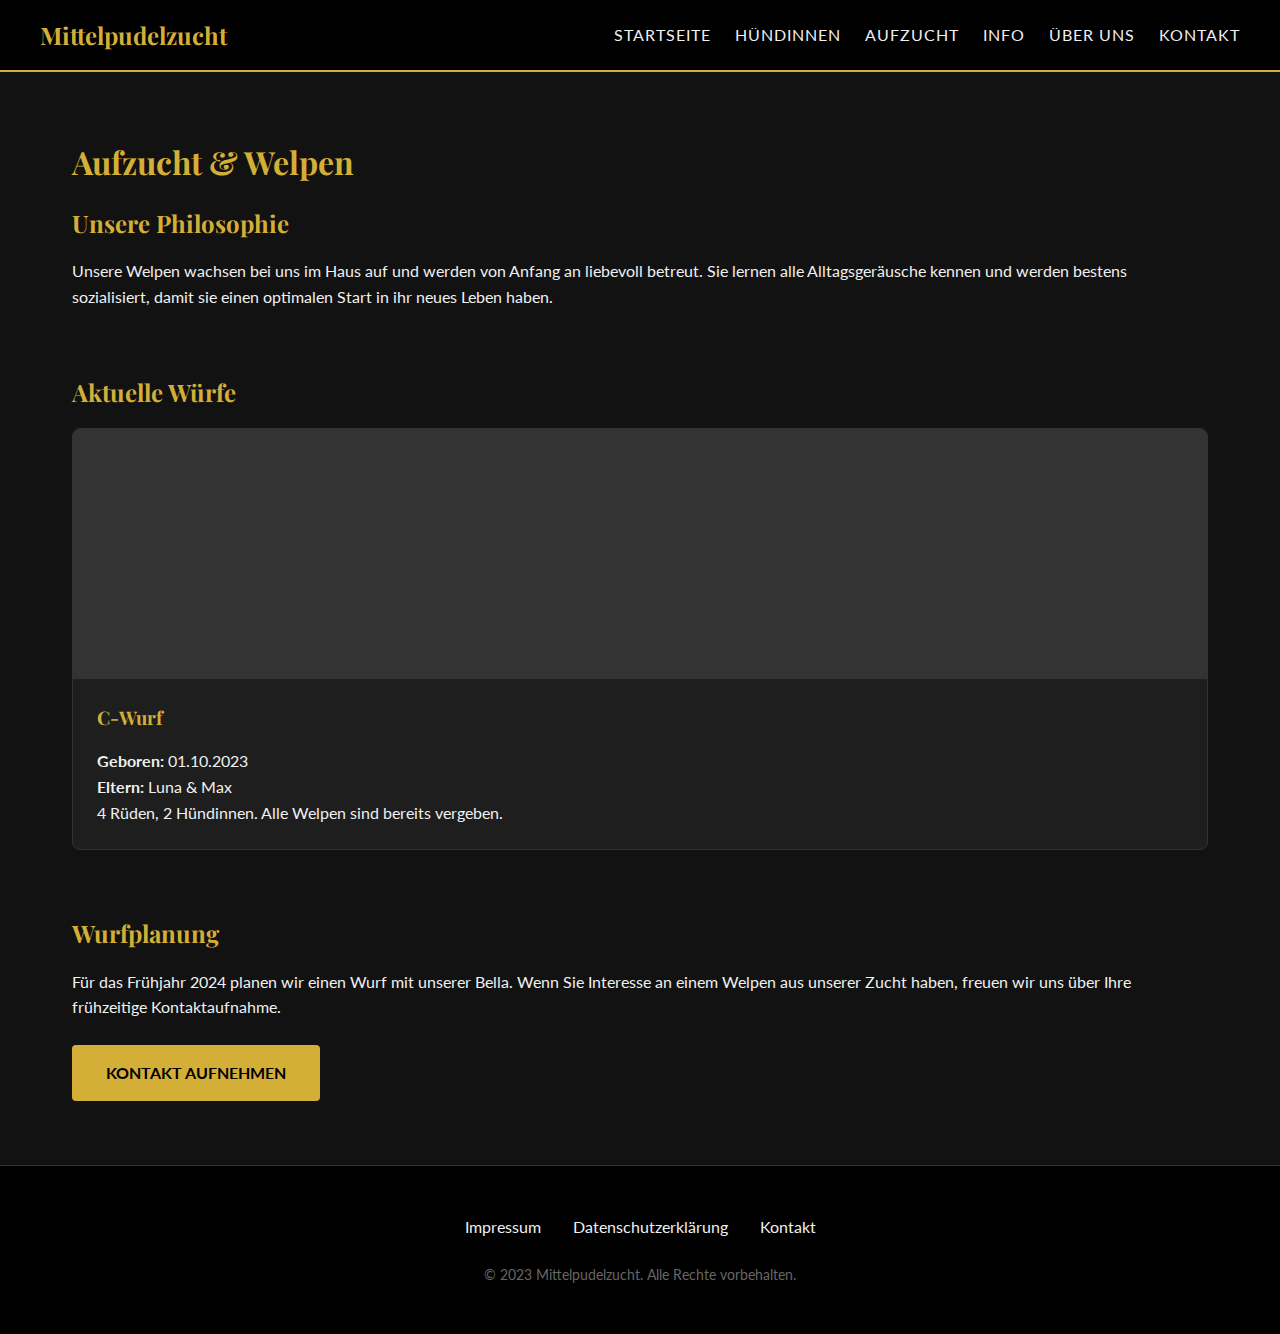
<file: aufzucht.html>
<!DOCTYPE html>
<html lang="de">
<head>
    <meta charset="UTF-8">
    <meta name="viewport" content="width=device-width, initial-scale=1.0">
    <title>Aufzucht & Welpen - Mittelpudelzucht</title>
    <meta name="description" content="Informationen zu unserer Aufzucht, aktuellen Würfen und geplanten Verpaarungen.">
    <link rel="stylesheet" href="css/styles.css">
    <link rel="preconnect" href="https://fonts.googleapis.com">
    <link rel="preconnect" href="https://fonts.gstatic.com" crossorigin>
    <link href="https://fonts.googleapis.com/css2?family=Lato:wght@300;400;700&family=Playfair+Display:wght@400;700&display=swap" rel="stylesheet">
</head>
<body>

    <header>
        <nav>
            <div class="logo">Mittelpudelzucht</div>
            <div class="hamburger">
                <div class="bar"></div>
                <div class="bar"></div>
                <div class="bar"></div>
            </div>
            <ul class="nav-links">
                <li><a href="index.html">Startseite</a></li>
                <li><a href="huendinnen.html">Hündinnen</a></li>
                <li><a href="aufzucht.html">Aufzucht</a></li>
                <li><a href="info.html">Info</a></li>
                <li><a href="ueber-uns.html">Über uns</a></li>
                <li><a href="kontakt.html">Kontakt</a></li>
            </ul>
        </nav>
    </header>

    <main class="container">
        <h1>Aufzucht & Welpen</h1>

        <section style="margin-bottom: 4rem;">
            <h2>Unsere Philosophie</h2>
            <p>Unsere Welpen wachsen bei uns im Haus auf und werden von Anfang an liebevoll betreut. Sie lernen alle Alltagsgeräusche kennen und werden bestens sozialisiert, damit sie einen optimalen Start in ihr neues Leben haben.</p>
        </section>

        <section style="margin-bottom: 4rem;">
            <h2>Aktuelle Würfe</h2>
            <div class="news-grid">
                <div class="news-item">
                     <div class="news-image" style="background-image: url('https://placehold.co/600x400/1a1a1a/D4AF37?text=C-Wurf'); background-size: cover; background-position: center;"></div>
                    <div class="news-content">
                        <h3>C-Wurf</h3>
                        <p><strong>Geboren:</strong> 01.10.2023</p>
                        <p><strong>Eltern:</strong> Luna & Max</p>
                        <p>4 Rüden, 2 Hündinnen. Alle Welpen sind bereits vergeben.</p>
                    </div>
                </div>
            </div>
        </section>

        <section>
            <h2>Wurfplanung</h2>
            <p>Für das Frühjahr 2024 planen wir einen Wurf mit unserer Bella. Wenn Sie Interesse an einem Welpen aus unserer Zucht haben, freuen wir uns über Ihre frühzeitige Kontaktaufnahme.</p>
            <br>
            <a href="kontakt.html" class="btn">Kontakt aufnehmen</a>
        </section>
    </main>

    <footer>
        <div class="footer-content">
            <ul class="footer-links">
                <li><a href="impressum.html">Impressum</a></li>
                <li><a href="datenschutz.html">Datenschutzerklärung</a></li>
                <li><a href="kontakt.html">Kontakt</a></li>
            </ul>
            <p class="copyright">&copy; 2023 Mittelpudelzucht. Alle Rechte vorbehalten.</p>
        </div>
    </footer>

    <script src="js/script.js"></script>
</body>
</html>
</file>
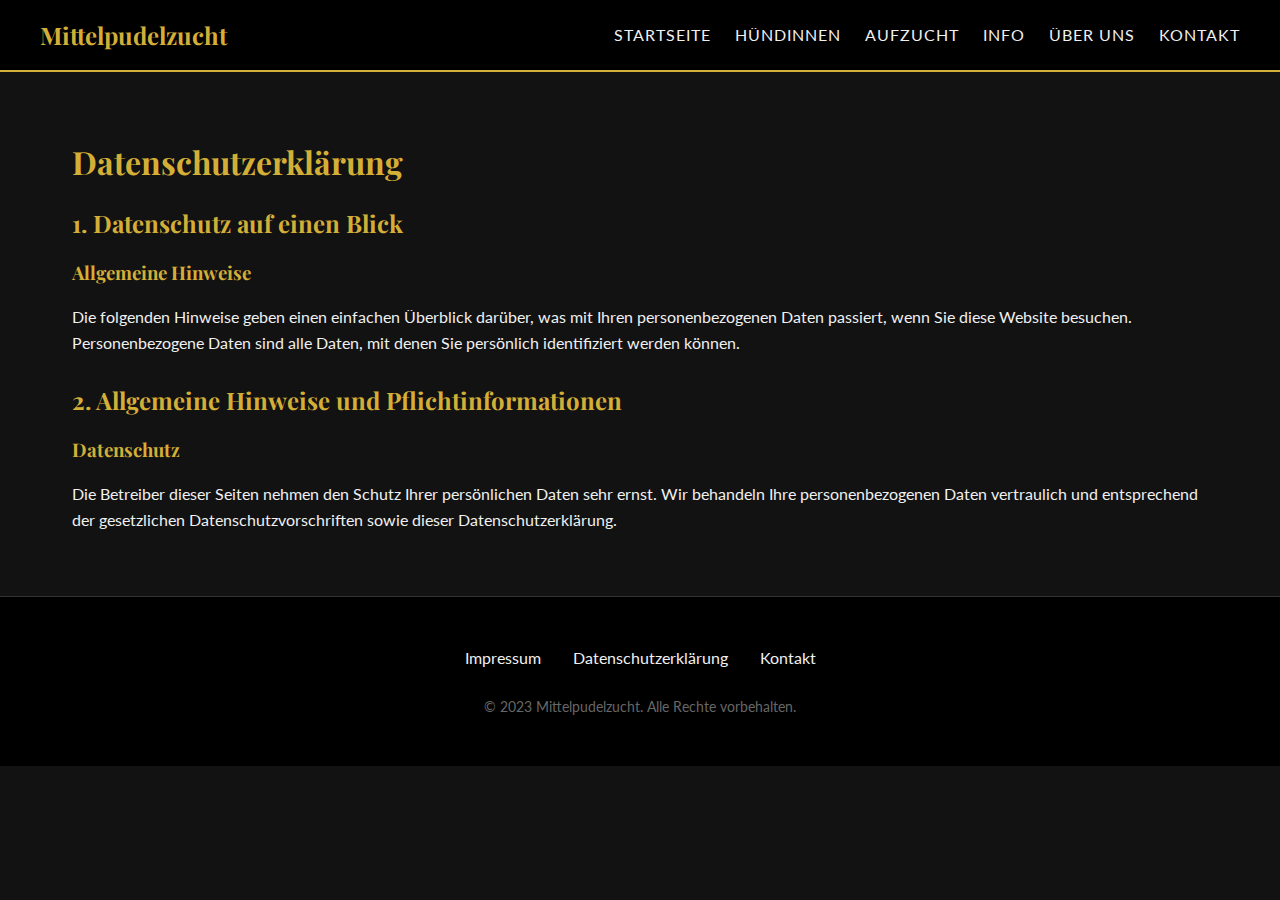
<file: datenschutz.html>
<!DOCTYPE html>
<html lang="de">
<head>
    <meta charset="UTF-8">
    <meta name="viewport" content="width=device-width, initial-scale=1.0">
    <title>Datenschutzerklärung - Mittelpudelzucht</title>
    <link rel="stylesheet" href="css/styles.css">
    <link rel="preconnect" href="https://fonts.googleapis.com">
    <link rel="preconnect" href="https://fonts.gstatic.com" crossorigin>
    <link href="https://fonts.googleapis.com/css2?family=Lato:wght@300;400;700&family=Playfair+Display:wght@400;700&display=swap" rel="stylesheet">
</head>
<body>

    <header>
        <nav>
            <div class="logo">Mittelpudelzucht</div>
             <div class="hamburger">
                <div class="bar"></div>
                <div class="bar"></div>
                <div class="bar"></div>
            </div>
            <ul class="nav-links">
                <li><a href="index.html">Startseite</a></li>
                <li><a href="huendinnen.html">Hündinnen</a></li>
                <li><a href="aufzucht.html">Aufzucht</a></li>
                <li><a href="info.html">Info</a></li>
                <li><a href="ueber-uns.html">Über uns</a></li>
                <li><a href="kontakt.html">Kontakt</a></li>
            </ul>
        </nav>
    </header>

    <main class="container">
        <h1>Datenschutzerklärung</h1>

        <h2>1. Datenschutz auf einen Blick</h2>
        <h3>Allgemeine Hinweise</h3>
        <p>Die folgenden Hinweise geben einen einfachen Überblick darüber, was mit Ihren personenbezogenen Daten passiert, wenn Sie diese Website besuchen. Personenbezogene Daten sind alle Daten, mit denen Sie persönlich identifiziert werden können.</p>

        <br>
        <h2>2. Allgemeine Hinweise und Pflichtinformationen</h2>
        <h3>Datenschutz</h3>
        <p>Die Betreiber dieser Seiten nehmen den Schutz Ihrer persönlichen Daten sehr ernst. Wir behandeln Ihre personenbezogenen Daten vertraulich und entsprechend der gesetzlichen Datenschutzvorschriften sowie dieser Datenschutzerklärung.</p>
    </main>

    <footer>
        <div class="footer-content">
            <ul class="footer-links">
                <li><a href="impressum.html">Impressum</a></li>
                <li><a href="datenschutz.html">Datenschutzerklärung</a></li>
                <li><a href="kontakt.html">Kontakt</a></li>
            </ul>
            <p class="copyright">&copy; 2023 Mittelpudelzucht. Alle Rechte vorbehalten.</p>
        </div>
    </footer>

    <script src="js/script.js"></script>
</body>
</html>
</file>
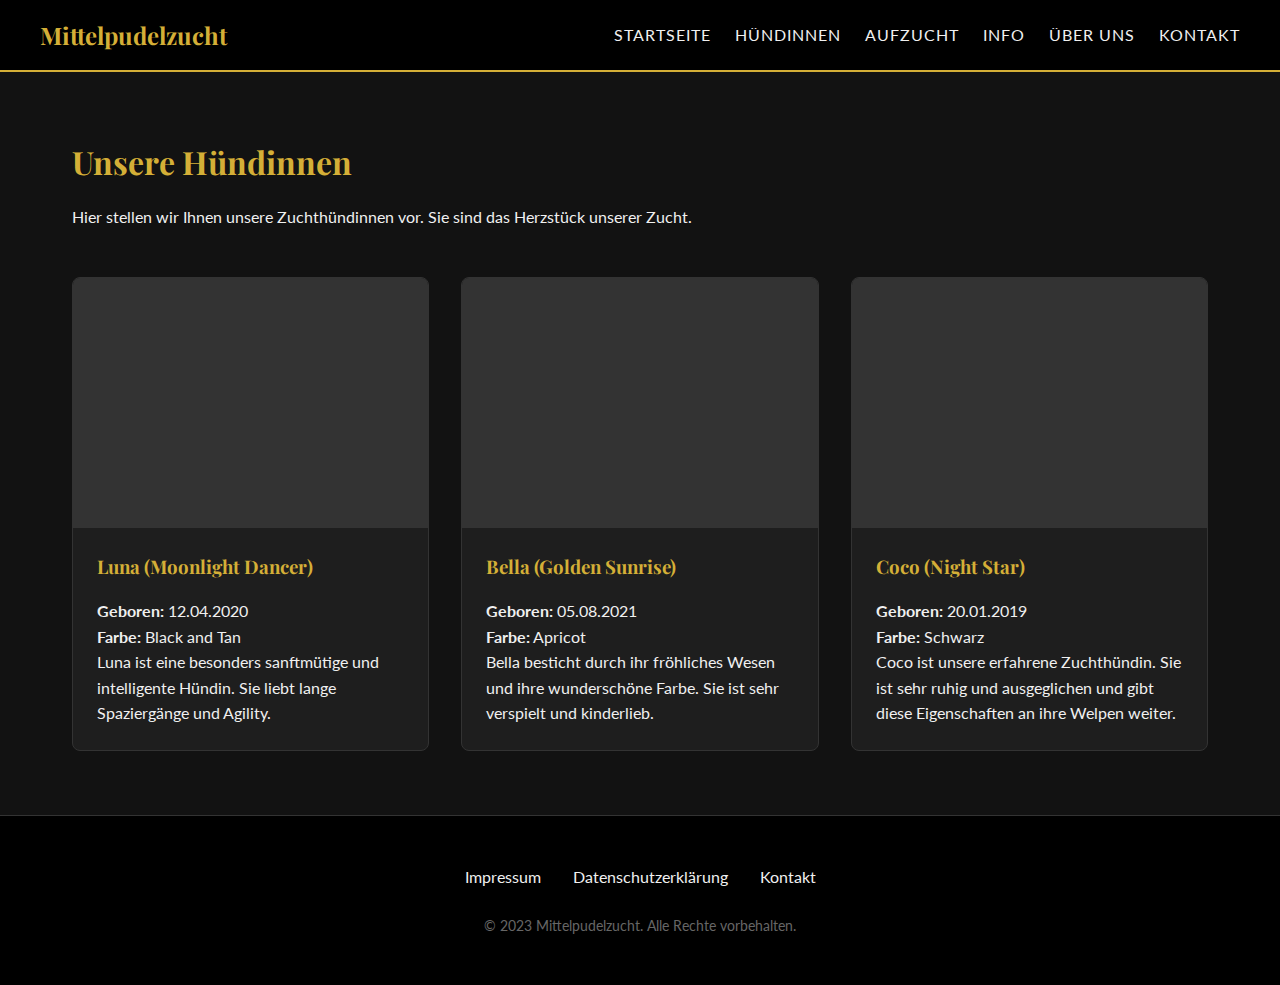
<file: huendinnen.html>
<!DOCTYPE html>
<html lang="de">
<head>
    <meta charset="UTF-8">
    <meta name="viewport" content="width=device-width, initial-scale=1.0">
    <title>Unsere Hündinnen - Mittelpudelzucht</title>
    <meta name="description" content="Lernen Sie unsere wundervollen Mittelpudel-Hündinnen kennen. Wesensfest, gesund und elegant.">
    <link rel="stylesheet" href="css/styles.css">
    <link rel="preconnect" href="https://fonts.googleapis.com">
    <link rel="preconnect" href="https://fonts.gstatic.com" crossorigin>
    <link href="https://fonts.googleapis.com/css2?family=Lato:wght@300;400;700&family=Playfair+Display:wght@400;700&display=swap" rel="stylesheet">
</head>
<body>

    <header>
        <nav>
            <div class="logo">Mittelpudelzucht</div>
            <div class="hamburger">
                <div class="bar"></div>
                <div class="bar"></div>
                <div class="bar"></div>
            </div>
            <ul class="nav-links">
                <li><a href="index.html">Startseite</a></li>
                <li><a href="huendinnen.html">Hündinnen</a></li>
                <li><a href="aufzucht.html">Aufzucht</a></li>
                <li><a href="info.html">Info</a></li>
                <li><a href="ueber-uns.html">Über uns</a></li>
                <li><a href="kontakt.html">Kontakt</a></li>
            </ul>
        </nav>
    </header>

    <main class="container">
        <h1>Unsere Hündinnen</h1>
        <p>Hier stellen wir Ihnen unsere Zuchthündinnen vor. Sie sind das Herzstück unserer Zucht.</p>

        <div class="news-grid" style="margin-top: 3rem;">
            <!-- Hündin 1 -->
            <div class="news-item">
                <div class="news-image" style="background-image: url('https://placehold.co/600x600/1a1a1a/D4AF37?text=Luna'); background-size: cover; background-position: center;"></div>
                <div class="news-content">
                    <h3>Luna (Moonlight Dancer)</h3>
                    <p><strong>Geboren:</strong> 12.04.2020</p>
                    <p><strong>Farbe:</strong> Black and Tan</p>
                    <p>Luna ist eine besonders sanftmütige und intelligente Hündin. Sie liebt lange Spaziergänge und Agility.</p>
                </div>
            </div>

            <!-- Hündin 2 -->
            <div class="news-item">
                <div class="news-image" style="background-image: url('https://placehold.co/600x600/1a1a1a/D4AF37?text=Bella'); background-size: cover; background-position: center;"></div>
                <div class="news-content">
                    <h3>Bella (Golden Sunrise)</h3>
                    <p><strong>Geboren:</strong> 05.08.2021</p>
                    <p><strong>Farbe:</strong> Apricot</p>
                    <p>Bella besticht durch ihr fröhliches Wesen und ihre wunderschöne Farbe. Sie ist sehr verspielt und kinderlieb.</p>
                </div>
            </div>

             <!-- Hündin 3 -->
             <div class="news-item">
                <div class="news-image" style="background-image: url('https://placehold.co/600x600/1a1a1a/D4AF37?text=Coco'); background-size: cover; background-position: center;"></div>
                <div class="news-content">
                    <h3>Coco (Night Star)</h3>
                    <p><strong>Geboren:</strong> 20.01.2019</p>
                    <p><strong>Farbe:</strong> Schwarz</p>
                    <p>Coco ist unsere erfahrene Zuchthündin. Sie ist sehr ruhig und ausgeglichen und gibt diese Eigenschaften an ihre Welpen weiter.</p>
                </div>
            </div>
        </div>
    </main>

    <footer>
        <div class="footer-content">
            <ul class="footer-links">
                <li><a href="impressum.html">Impressum</a></li>
                <li><a href="datenschutz.html">Datenschutzerklärung</a></li>
                <li><a href="kontakt.html">Kontakt</a></li>
            </ul>
            <p class="copyright">&copy; 2023 Mittelpudelzucht. Alle Rechte vorbehalten.</p>
        </div>
    </footer>

    <script src="js/script.js"></script>
</body>
</html>
</file>
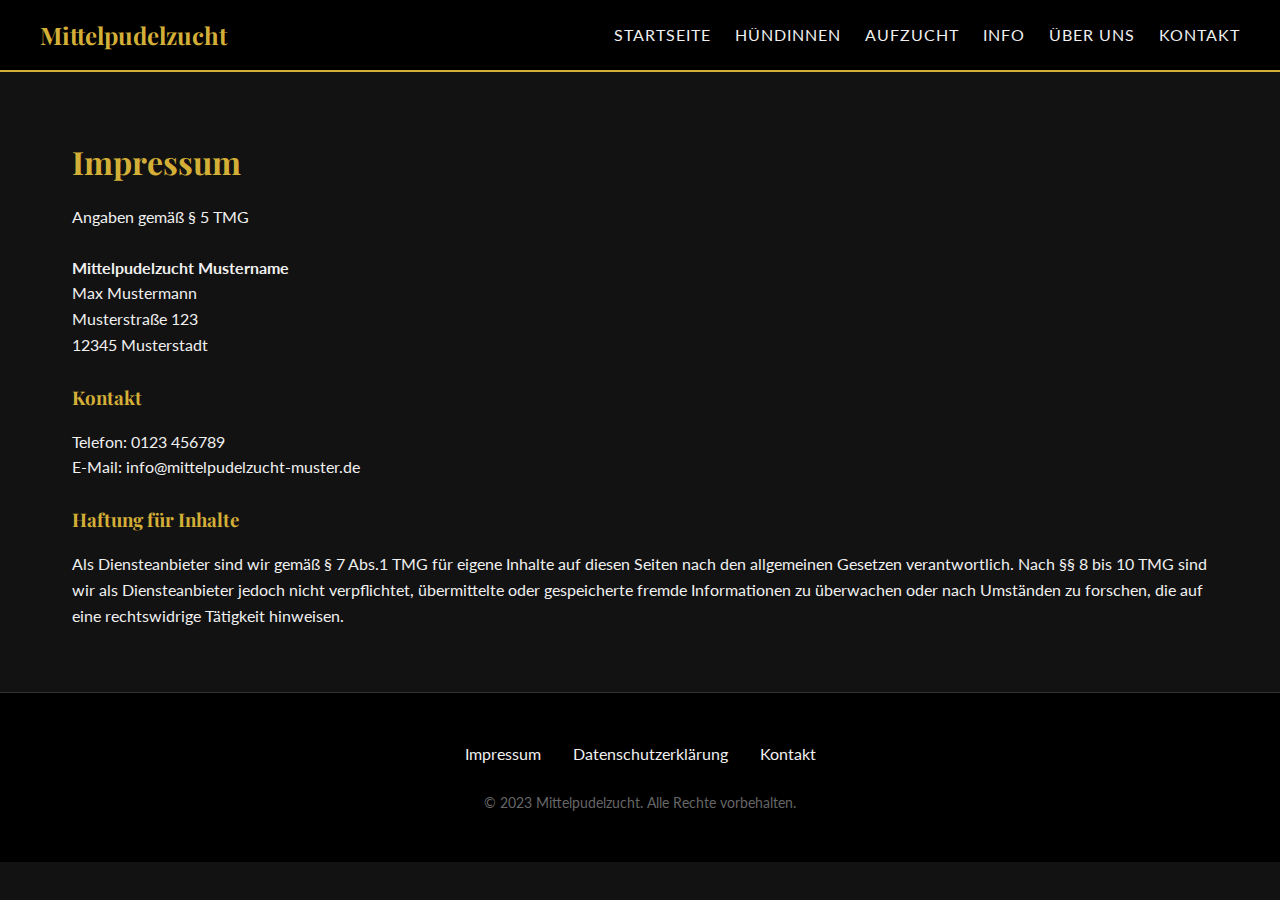
<file: impressum.html>
<!DOCTYPE html>
<html lang="de">
<head>
    <meta charset="UTF-8">
    <meta name="viewport" content="width=device-width, initial-scale=1.0">
    <title>Impressum - Mittelpudelzucht</title>
    <link rel="stylesheet" href="css/styles.css">
    <link rel="preconnect" href="https://fonts.googleapis.com">
    <link rel="preconnect" href="https://fonts.gstatic.com" crossorigin>
    <link href="https://fonts.googleapis.com/css2?family=Lato:wght@300;400;700&family=Playfair+Display:wght@400;700&display=swap" rel="stylesheet">
</head>
<body>

    <header>
        <nav>
            <div class="logo">Mittelpudelzucht</div>
             <div class="hamburger">
                <div class="bar"></div>
                <div class="bar"></div>
                <div class="bar"></div>
            </div>
            <ul class="nav-links">
                <li><a href="index.html">Startseite</a></li>
                <li><a href="huendinnen.html">Hündinnen</a></li>
                <li><a href="aufzucht.html">Aufzucht</a></li>
                <li><a href="info.html">Info</a></li>
                <li><a href="ueber-uns.html">Über uns</a></li>
                <li><a href="kontakt.html">Kontakt</a></li>
            </ul>
        </nav>
    </header>

    <main class="container">
        <h1>Impressum</h1>
        <p>Angaben gemäß § 5 TMG</p>
        <br>
        <p><strong>Mittelpudelzucht Mustername</strong><br>
        Max Mustermann<br>
        Musterstraße 123<br>
        12345 Musterstadt</p>
        <br>
        <h3>Kontakt</h3>
        <p>Telefon: 0123 456789<br>
        E-Mail: info@mittelpudelzucht-muster.de</p>
        <br>
        <h3>Haftung für Inhalte</h3>
        <p>Als Diensteanbieter sind wir gemäß § 7 Abs.1 TMG für eigene Inhalte auf diesen Seiten nach den allgemeinen Gesetzen verantwortlich. Nach §§ 8 bis 10 TMG sind wir als Diensteanbieter jedoch nicht verpflichtet, übermittelte oder gespeicherte fremde Informationen zu überwachen oder nach Umständen zu forschen, die auf eine rechtswidrige Tätigkeit hinweisen.</p>
    </main>

    <footer>
        <div class="footer-content">
            <ul class="footer-links">
                <li><a href="impressum.html">Impressum</a></li>
                <li><a href="datenschutz.html">Datenschutzerklärung</a></li>
                <li><a href="kontakt.html">Kontakt</a></li>
            </ul>
            <p class="copyright">&copy; 2023 Mittelpudelzucht. Alle Rechte vorbehalten.</p>
        </div>
    </footer>

    <script src="js/script.js"></script>
</body>
</html>
</file>
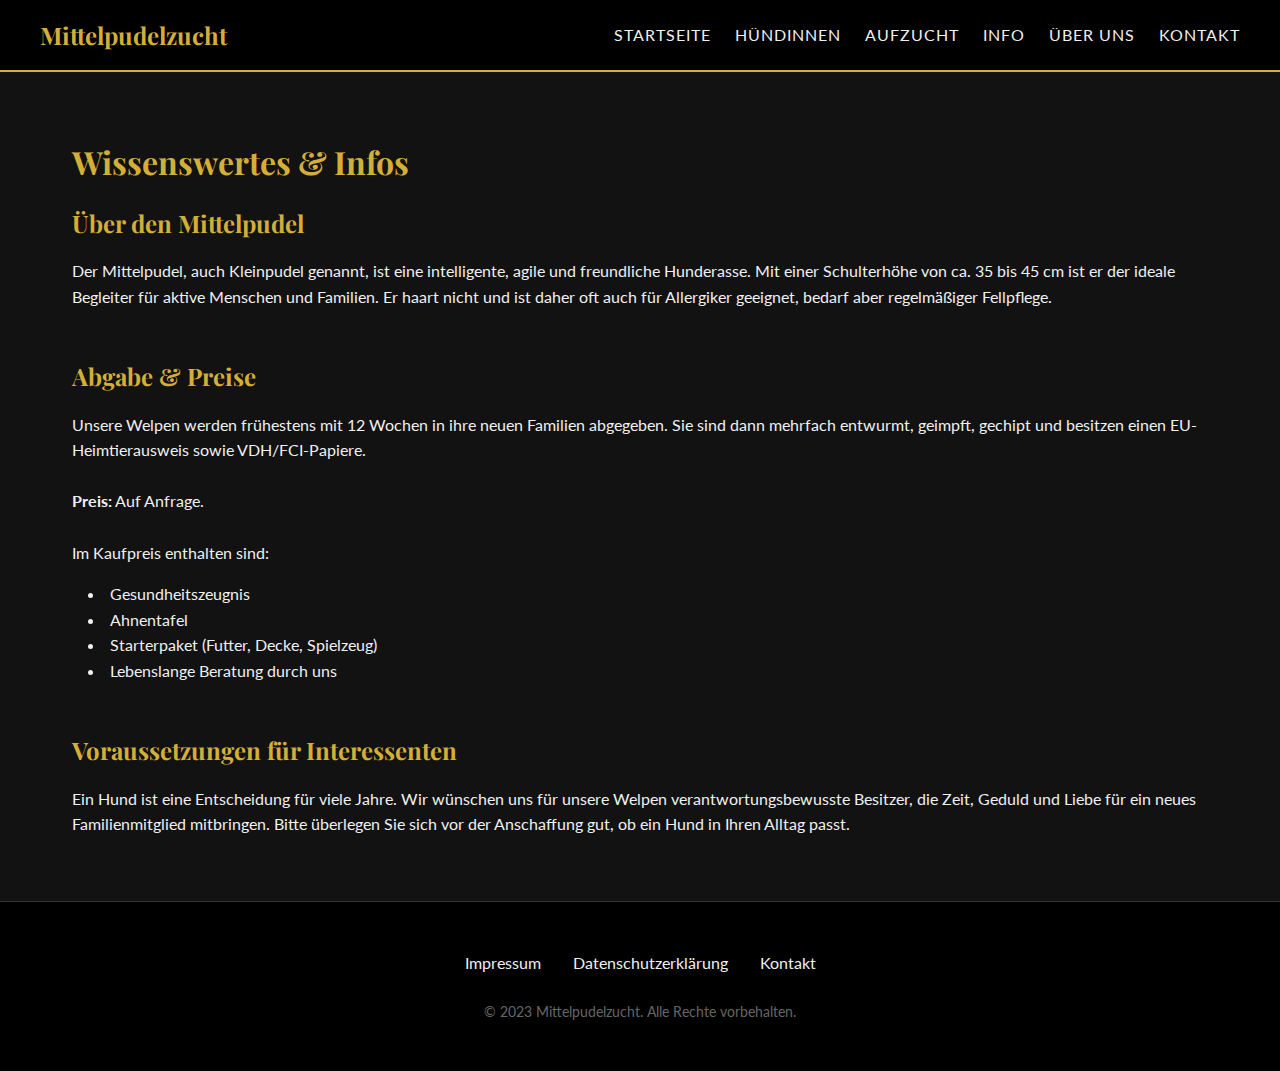
<file: info.html>
<!DOCTYPE html>
<html lang="de">
<head>
    <meta charset="UTF-8">
    <meta name="viewport" content="width=device-width, initial-scale=1.0">
    <title>Informationen - Mittelpudelzucht</title>
    <meta name="description" content="Wichtige Informationen rund um den Mittelpudel, Preise, Abgabe und Pflege.">
    <link rel="stylesheet" href="css/styles.css">
    <link rel="preconnect" href="https://fonts.googleapis.com">
    <link rel="preconnect" href="https://fonts.gstatic.com" crossorigin>
    <link href="https://fonts.googleapis.com/css2?family=Lato:wght@300;400;700&family=Playfair+Display:wght@400;700&display=swap" rel="stylesheet">
</head>
<body>

    <header>
        <nav>
            <div class="logo">Mittelpudelzucht</div>
            <div class="hamburger">
                <div class="bar"></div>
                <div class="bar"></div>
                <div class="bar"></div>
            </div>
            <ul class="nav-links">
                <li><a href="index.html">Startseite</a></li>
                <li><a href="huendinnen.html">Hündinnen</a></li>
                <li><a href="aufzucht.html">Aufzucht</a></li>
                <li><a href="info.html">Info</a></li>
                <li><a href="ueber-uns.html">Über uns</a></li>
                <li><a href="kontakt.html">Kontakt</a></li>
            </ul>
        </nav>
    </header>

    <main class="container">
        <h1>Wissenswertes & Infos</h1>

        <section style="margin-bottom: 3rem;">
            <h2>Über den Mittelpudel</h2>
            <p>Der Mittelpudel, auch Kleinpudel genannt, ist eine intelligente, agile und freundliche Hunderasse. Mit einer Schulterhöhe von ca. 35 bis 45 cm ist er der ideale Begleiter für aktive Menschen und Familien. Er haart nicht und ist daher oft auch für Allergiker geeignet, bedarf aber regelmäßiger Fellpflege.</p>
        </section>

        <section style="margin-bottom: 3rem;">
            <h2>Abgabe & Preise</h2>
            <p>Unsere Welpen werden frühestens mit 12 Wochen in ihre neuen Familien abgegeben. Sie sind dann mehrfach entwurmt, geimpft, gechipt und besitzen einen EU-Heimtierausweis sowie VDH/FCI-Papiere.</p>
            <br>
            <p><strong>Preis:</strong> Auf Anfrage.</p>
            <br>
            <p>Im Kaufpreis enthalten sind:</p>
            <ul style="list-style-position: inside; margin-left: 1rem; margin-top: 1rem;">
                <li>Gesundheitszeugnis</li>
                <li>Ahnentafel</li>
                <li>Starterpaket (Futter, Decke, Spielzeug)</li>
                <li>Lebenslange Beratung durch uns</li>
            </ul>
        </section>

        <section style="margin-bottom: 3rem;">
            <h2>Voraussetzungen für Interessenten</h2>
            <p>Ein Hund ist eine Entscheidung für viele Jahre. Wir wünschen uns für unsere Welpen verantwortungsbewusste Besitzer, die Zeit, Geduld und Liebe für ein neues Familienmitglied mitbringen. Bitte überlegen Sie sich vor der Anschaffung gut, ob ein Hund in Ihren Alltag passt.</p>
        </section>
    </main>

    <footer>
        <div class="footer-content">
            <ul class="footer-links">
                <li><a href="impressum.html">Impressum</a></li>
                <li><a href="datenschutz.html">Datenschutzerklärung</a></li>
                <li><a href="kontakt.html">Kontakt</a></li>
            </ul>
            <p class="copyright">&copy; 2023 Mittelpudelzucht. Alle Rechte vorbehalten.</p>
        </div>
    </footer>

    <script src="js/script.js"></script>
</body>
</html>
</file>
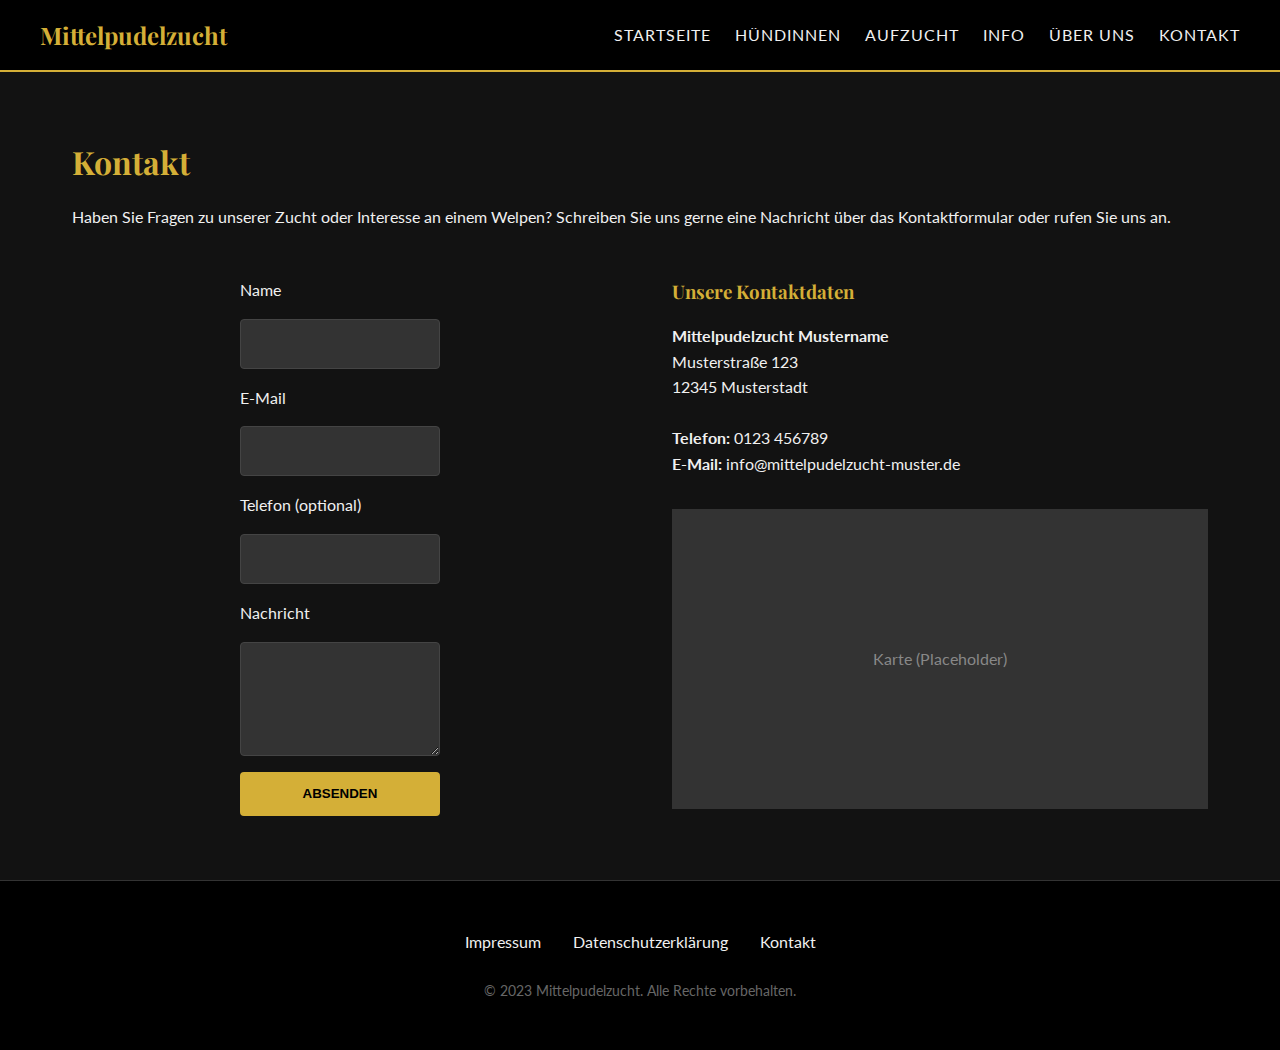
<file: kontakt.html>
<!DOCTYPE html>
<html lang="de">
<head>
    <meta charset="UTF-8">
    <meta name="viewport" content="width=device-width, initial-scale=1.0">
    <title>Kontakt - Mittelpudelzucht</title>
    <meta name="description" content="Nehmen Sie Kontakt mit uns auf. Wir freuen uns auf Ihre Nachricht.">
    <link rel="stylesheet" href="css/styles.css">
    <link rel="preconnect" href="https://fonts.googleapis.com">
    <link rel="preconnect" href="https://fonts.gstatic.com" crossorigin>
    <link href="https://fonts.googleapis.com/css2?family=Lato:wght@300;400;700&family=Playfair+Display:wght@400;700&display=swap" rel="stylesheet">
</head>
<body>

    <header>
        <nav>
            <div class="logo">Mittelpudelzucht</div>
            <div class="hamburger">
                <div class="bar"></div>
                <div class="bar"></div>
                <div class="bar"></div>
            </div>
            <ul class="nav-links">
                <li><a href="index.html">Startseite</a></li>
                <li><a href="huendinnen.html">Hündinnen</a></li>
                <li><a href="aufzucht.html">Aufzucht</a></li>
                <li><a href="info.html">Info</a></li>
                <li><a href="ueber-uns.html">Über uns</a></li>
                <li><a href="kontakt.html">Kontakt</a></li>
            </ul>
        </nav>
    </header>

    <main class="container">
        <h1>Kontakt</h1>
        <p>Haben Sie Fragen zu unserer Zucht oder Interesse an einem Welpen? Schreiben Sie uns gerne eine Nachricht über das Kontaktformular oder rufen Sie uns an.</p>

        <div style="display: grid; grid-template-columns: 1fr 1fr; gap: 4rem; margin-top: 3rem;">

            <form action="#" method="POST">
                <label for="name">Name</label>
                <input type="text" id="name" name="name" required>

                <label for="email">E-Mail</label>
                <input type="email" id="email" name="email" required>

                <label for="phone">Telefon (optional)</label>
                <input type="tel" id="phone" name="phone">

                <label for="message">Nachricht</label>
                <textarea id="message" name="message" rows="5" required></textarea>

                <button type="submit" class="btn">Absenden</button>
            </form>

            <div class="contact-info">
                <h3>Unsere Kontaktdaten</h3>
                <p><strong>Mittelpudelzucht Mustername</strong></p>
                <p>Musterstraße 123</p>
                <p>12345 Musterstadt</p>
                <br>
                <p><strong>Telefon:</strong> 0123 456789</p>
                <p><strong>E-Mail:</strong> info@mittelpudelzucht-muster.de</p>

                <div style="margin-top: 2rem;">
                     <!-- Placeholder map -->
                    <div style="width: 100%; height: 300px; background-color: #333; display: flex; align-items: center; justify-content: center; color: #888;">Karte (Placeholder)</div>
                </div>
            </div>
        </div>
    </main>

    <footer>
        <div class="footer-content">
            <ul class="footer-links">
                <li><a href="impressum.html">Impressum</a></li>
                <li><a href="datenschutz.html">Datenschutzerklärung</a></li>
                <li><a href="kontakt.html">Kontakt</a></li>
            </ul>
            <p class="copyright">&copy; 2023 Mittelpudelzucht. Alle Rechte vorbehalten.</p>
        </div>
    </footer>

    <script src="js/script.js"></script>
</body>
</html>
</file>
<file: css/styles.css>
:root {
    --bg-color: #121212;
    --text-color: #f0f0f0;
    --accent-gold: #D4AF37;
    --accent-brown: #8B4513;
    --header-bg: #000000;
    --footer-bg: #000000;
    --card-bg: #1e1e1e;
    --font-heading: 'Playfair Display', serif;
    --font-body: 'Lato', sans-serif;
}

* {
    box-sizing: border-box;
    margin: 0;
    padding: 0;
}

body {
    background-color: var(--bg-color);
    color: var(--text-color);
    font-family: var(--font-body);
    line-height: 1.6;
}

h1, h2, h3, h4, h5, h6 {
    font-family: var(--font-heading);
    color: var(--accent-gold);
    margin-bottom: 1rem;
}

a {
    text-decoration: none;
    color: var(--text-color);
    transition: color 0.3s ease;
}

a:hover {
    color: var(--accent-gold);
}

img {
    max-width: 100%;
    display: block;
    height: auto;
}

/* Header */
header {
    background-color: var(--header-bg);
    padding: 1rem 2rem;
    position: sticky;
    top: 0;
    z-index: 1000;
    border-bottom: 2px solid var(--accent-gold);
}

nav {
    display: flex;
    justify-content: space-between;
    align-items: center;
    max-width: 1200px;
    margin: 0 auto;
}

.logo {
    font-family: var(--font-heading);
    font-size: 1.5rem;
    font-weight: bold;
    color: var(--accent-gold);
}

.nav-links {
    list-style: none;
    display: flex;
    gap: 1.5rem;
}

.nav-links li a {
    font-size: 1rem;
    text-transform: uppercase;
    letter-spacing: 1px;
}

.hamburger {
    display: none;
    cursor: pointer;
    flex-direction: column;
    gap: 5px;
}

.bar {
    width: 25px;
    height: 3px;
    background-color: var(--accent-gold);
}

/* Hero Section */
.hero {
    background-image: linear-gradient(rgba(0,0,0,0.6), rgba(0,0,0,0.6)), url('../images/hero-bg.jpg'); /* Placeholder */
    background-size: cover;
    background-position: center;
    height: 80vh;
    display: flex;
    flex-direction: column;
    justify-content: center;
    align-items: center;
    text-align: center;
    padding: 0 1rem;
}

.hero h1 {
    font-size: 3.5rem;
    margin-bottom: 0.5rem;
}

.hero p {
    font-size: 1.5rem;
    margin-bottom: 2rem;
}

.btn {
    display: inline-block;
    padding: 0.8rem 2rem;
    background-color: var(--accent-gold);
    color: #000;
    font-weight: bold;
    border-radius: 4px;
    text-transform: uppercase;
    border: 2px solid var(--accent-gold);
}

.btn:hover {
    background-color: transparent;
    color: var(--accent-gold);
}

/* Container */
.container {
    max-width: 1200px;
    margin: 4rem auto;
    padding: 0 2rem;
}

/* News Section */
.news-grid {
    display: grid;
    grid-template-columns: repeat(auto-fit, minmax(300px, 1fr));
    gap: 2rem;
}

.news-item {
    background-color: var(--card-bg);
    border: 1px solid #333;
    border-radius: 8px;
    overflow: hidden;
    transition: transform 0.3s ease;
}

.news-item:hover {
    transform: translateY(-5px);
    border-color: var(--accent-gold);
}

.news-image {
    width: 100%;
    height: 250px;
    object-fit: cover;
    background-color: #333; /* Placeholder color */
}

.news-content {
    padding: 1.5rem;
}

.news-date {
    font-size: 0.9rem;
    color: #888;
    margin-bottom: 0.5rem;
}

/* Footer */
footer {
    background-color: var(--footer-bg);
    padding: 3rem 2rem;
    text-align: center;
    border-top: 1px solid #333;
    margin-top: auto;
}

.footer-content {
    max-width: 1200px;
    margin: 0 auto;
    display: flex;
    flex-direction: column;
    gap: 1.5rem;
}

.footer-links {
    display: flex;
    justify-content: center;
    gap: 2rem;
    list-style: none;
    flex-wrap: wrap;
}

.copyright {
    color: #666;
    font-size: 0.9rem;
}

/* Form Styles */
form {
    display: flex;
    flex-direction: column;
    gap: 1rem;
    max-width: 600px;
    margin: 0 auto;
}

input, textarea {
    padding: 1rem;
    background-color: #333;
    border: 1px solid #444;
    color: var(--text-color);
    border-radius: 4px;
    font-family: var(--font-body);
}

input:focus, textarea:focus {
    outline: none;
    border-color: var(--accent-gold);
}

button[type="submit"] {
    cursor: pointer;
}

/* Responsive */
@media (max-width: 768px) {
    .nav-links {
        display: none;
        position: absolute;
        top: 100%;
        left: 0;
        width: 100%;
        background-color: var(--header-bg);
        flex-direction: column;
        padding: 1rem;
        text-align: center;
    }

    .nav-links.active {
        display: flex;
    }

    .hamburger {
        display: flex;
    }

    .hero h1 {
        font-size: 2.5rem;
    }
}
</file>
